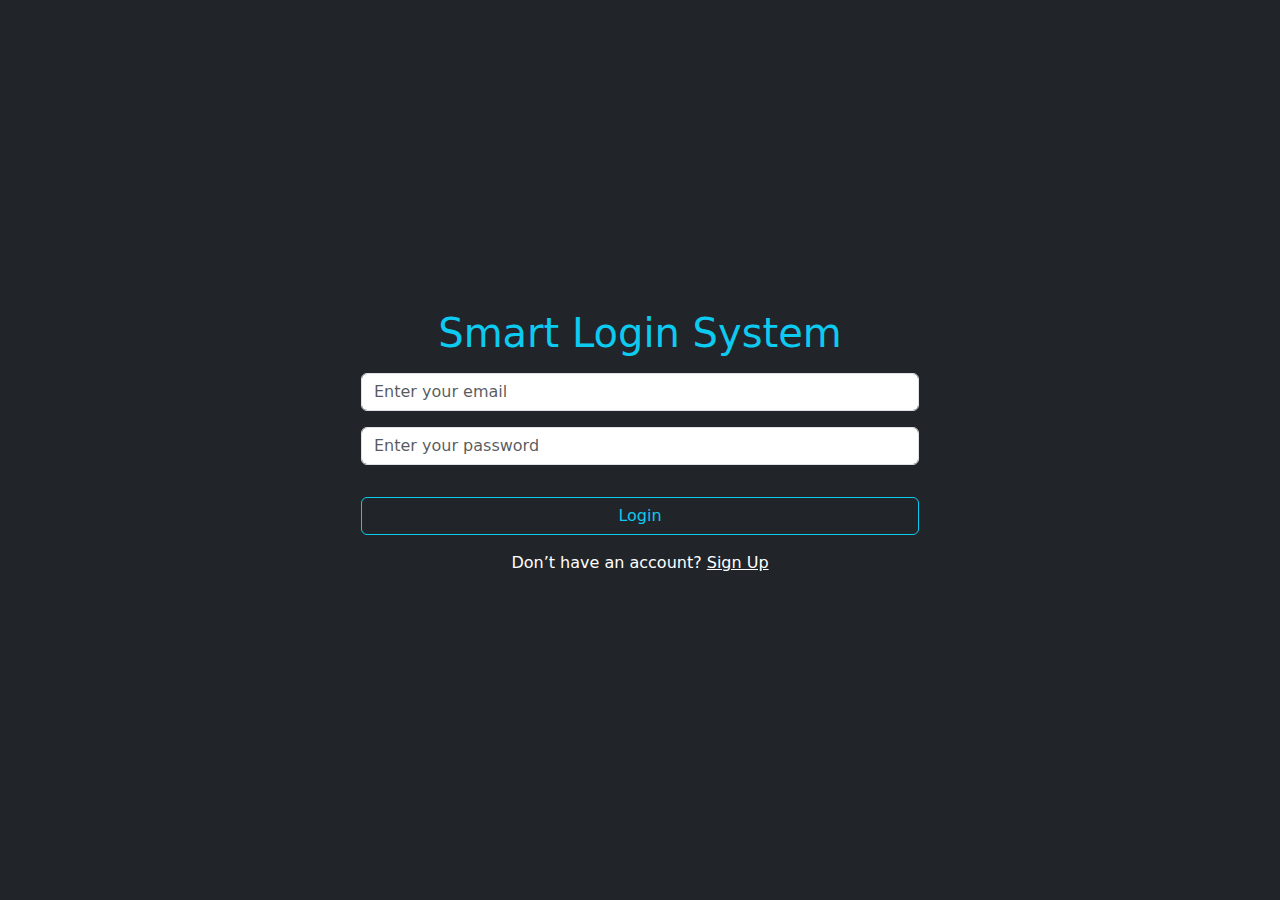
<file: index.html>
<!DOCTYPE html>
<html lang="en">
  <head>
    <meta charset="UTF-8" />
    <meta name="viewport" content="width=device-width, initial-scale=1.0" />
    <title>Smart System</title>

    <link rel="stylesheet" href="css/all.min.css" />
    <link rel="stylesheet" href="css/bootstrap.min.css" />
    <link rel="stylesheet" href="css/style.css" />
  </head>
  <body class="bg-dark">
    <main>
      <div class="container text-center d-flex vh-100">
        <div
          class="group m-auto align-items-center justify-content-center w-50"
        >
          <h1 class="primary-color">Smart Login System</h1>

          <input
            id="signinEmail"
            class="form-control my-3"
            placeholder="Enter your email"
            type="text"
          />
          <input
            id="signinPassword"
            class="form-control my-3"
            placeholder="Enter your password"
            type="password"
          />
          <p id="incorrect" class="d-none text-danger">Invalid email or password.</p>

          <button id="login" class="btn btn-outline-info w-100 my-3">
            Login
          </button>
          <p class="text-white">
            Don’t have an account?
            <a class="text-white" href="./pages/signup.html">Sign Up</a>
          </p>
        </div>
      </div>
    </main>
    <script src="js/all.min.js"></script>
    <script src="js/bootstrap.bundle.min.js"></script>
    <script src="js/index.js"></script>
    <script src="js/login.js"></script>
  </body>
</html>
</file>
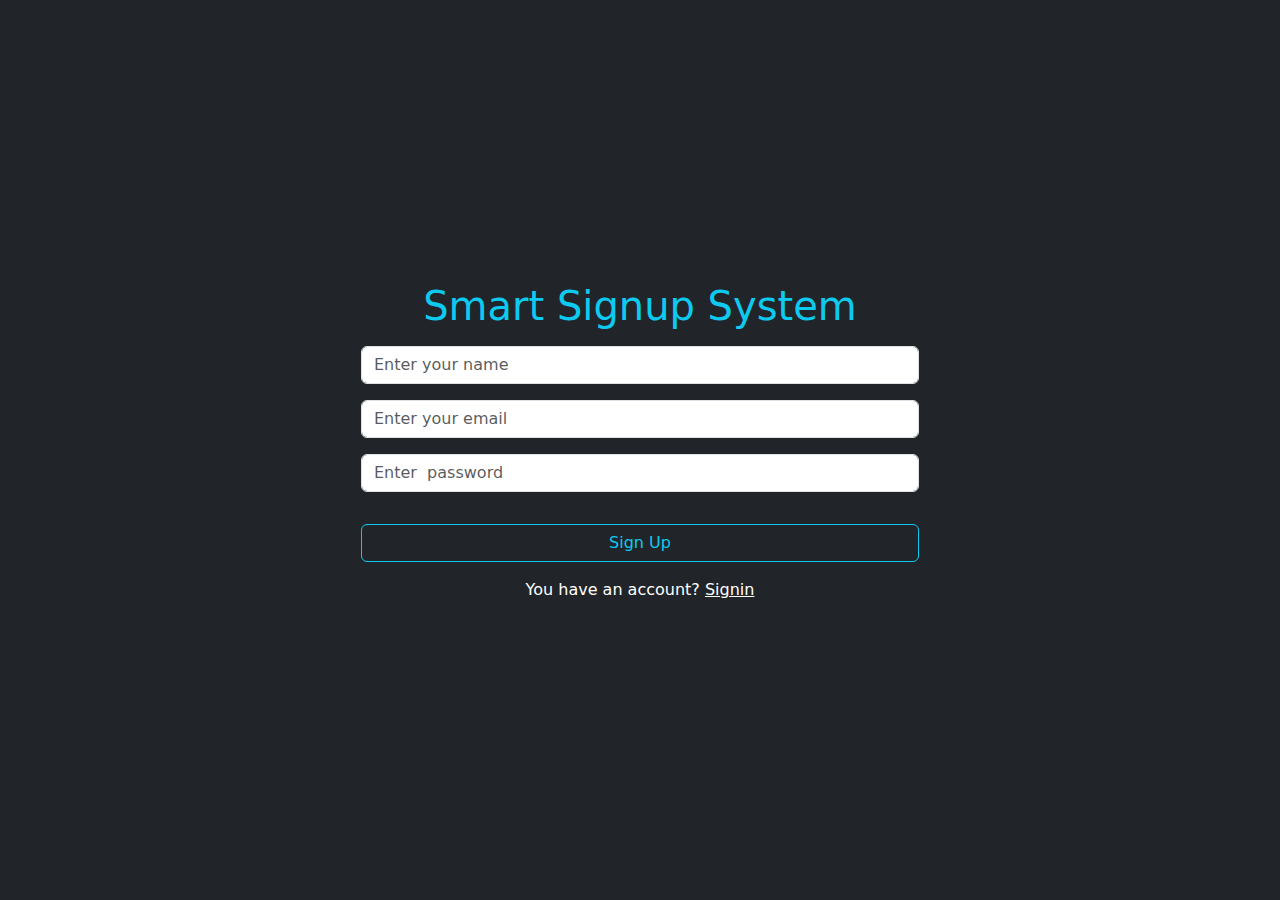
<file: pages/signup.html>
<!DOCTYPE html>
<html lang="en">
  <head>
    <meta charset="UTF-8" />
    <meta name="viewport" content="width=device-width, initial-scale=1.0" />
    <title>Smart System</title>

    <link rel="stylesheet" href="../css/all.min.css" />
    <link rel="stylesheet" href="../css/bootstrap.min.css" />
    <link rel="stylesheet" href="../css/style.css" />
  </head>
  <body class="bg-dark">
    <main>
      <div class="container text-center d-flex vh-100">
        <div
          class="group m-auto align-items-center justify-content-center w-50"
        >
          <h1 class="primary-color">Smart Signup System</h1>

          <input
            id="signupName"
            class="form-control my-3"
            placeholder="Enter your name"
            type="text"
          />
          <input
            id="signupEmail"
            class="form-control my-3"
            placeholder="Enter your email"
            type="email"
          />

          <input
            id="signupPassword"
            class="form-control my-3"
            placeholder="Enter  password"
            type="password"
          />
          <p id="exist" class="d-none text-success fs-4">Sucess</p>

          <button id="signup" class="btn btn-outline-info w-100 my-3">
            Sign Up
          </button>
          <p class="text-white">
            You have an account?
            <a class="text-white" href="../index.html">Signin</a>
          </p>
        </div>
      </div>
    </main>

    <script src="../js/all.min.js"></script>
    <script src="../js/bootstrap.bundle.min.js"></script>
    <script src="../js/index.js"></script>
    <script src="../js/signup.js"></script>

  </body>
</html>
</file>
<file: css/style.css>
:root {
  --primary-color: #0dcaf0;
}

.primary-color {
  color: var(--primary-color);
}
</file>
